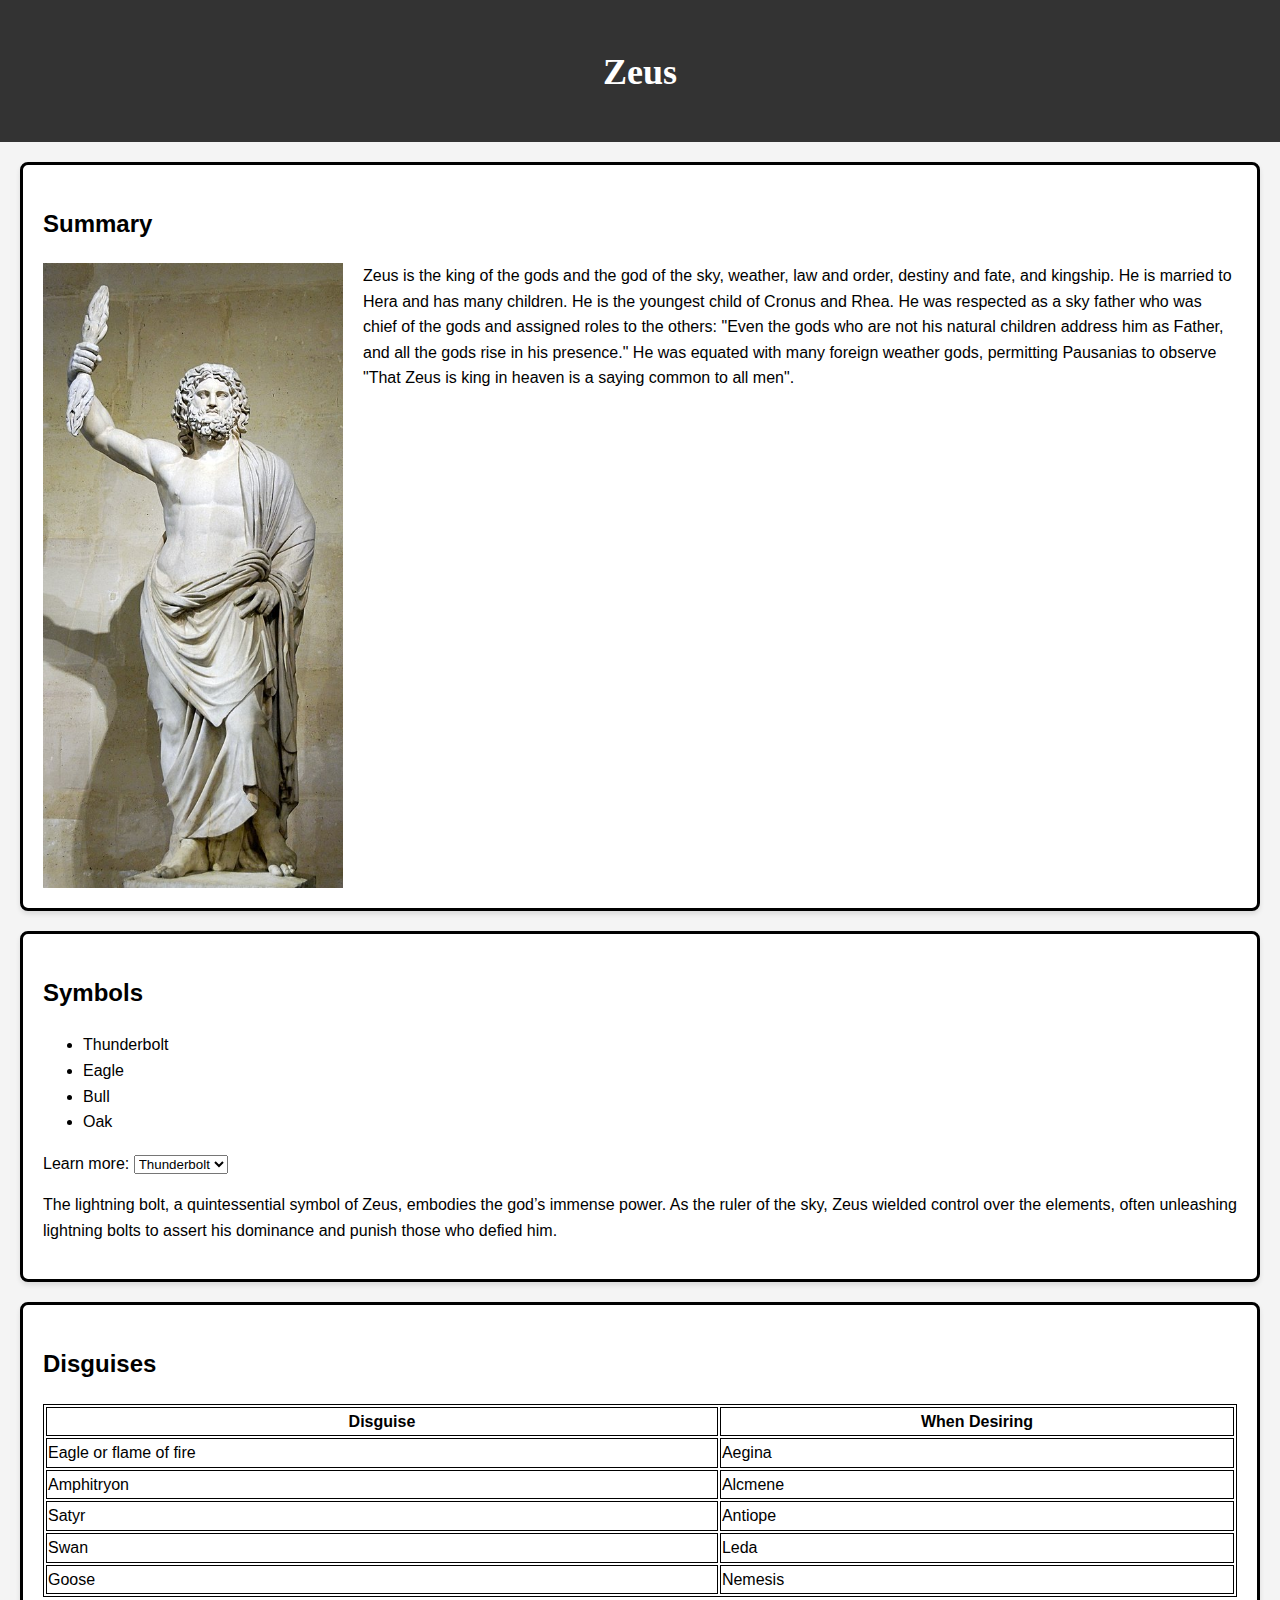
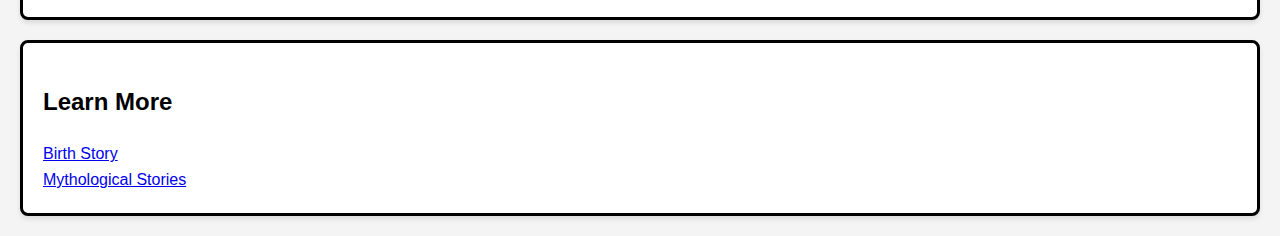
<file: index.html>
<!DOCTYPE html>
<html lang="en">

<head>
    <title>Zeus</title>
    <meta charset="UTF-8">
    <meta name="author" content="Joshua Caponigro">
    <meta name="description" content="Let's learn about Zeus!">
    <link rel="stylesheet" href="style.css">
</head>

<body>
    <header>
        <h1 id="title">Zeus</h1>
    </header>
    <div class="context">
        <h2>Summary</h2>
        <img class="left" src="images/zeus.jpg" alt="Zeus">
        <p>Zeus is the king of the gods and the god of the sky, weather, law and order, destiny and fate, and
            kingship.
            He
            is married to Hera and has many children. He is the youngest child of Cronus and Rhea. He was respected as a
            sky father
            who was chief of the gods and assigned roles to the others: "Even the gods who are not his natural children
            address him
            as Father, and all the gods rise in his presence." He was equated with many foreign weather gods, permitting
            Pausanias
            to observe "That Zeus is king in heaven is a saying common to all men".</p>
    </div>
    <div class="context">
        <h2>Symbols</h2>
        <ul>
            <li>Thunderbolt</li>
            <li>Eagle</li>
            <li>Bull</li>
            <li>Oak</li>
        </ul>
        <label for="symbols">Learn more: </label>
        <select name="symbols" id="symbols">
            <option value="thunderbolt">Thunderbolt</option>
            <option value="eagle">Eagle</option>
            <option value="bull">Bull</option>
            <option value="oak">Oak</option>
        </select>
        <p id="symbolInfo">The lightning bolt, a quintessential symbol of Zeus, embodies the god’s immense power. As the
            ruler
            of the sky,
            Zeus wielded control over the elements, often unleashing lightning bolts to assert his dominance and punish
            those who defied him.</p>
    </div>
    <div class="context">
        <h2>Disguises</h2>
        <table>
            <tr>
                <th>Disguise</th>
                <th>When Desiring</th>
            </tr>
            <tr>
                <td>Eagle or flame of fire</td>
                <td>Aegina</td>
            </tr>
            <tr>
                <td>Amphitryon</td>
                <td>Alcmene</td>
            </tr>
            <tr>
                <td>Satyr</td>
                <td>Antiope</td>
            </tr>
            <tr>
                <td>Swan</td>
                <td>Leda</td>
            </tr>
            <tr>
                <td>Goose</td>
                <td>Nemesis</td>
            </tr>
        </table>
    </div>
    <div class="context">
        <h2>Learn More</h2>
        <a href="birth.html">Birth Story</a>
        <br>
        <a href="stories.html">Mythological Stories</a>
    </div>
    <script>
        document.getElementById("symbols").addEventListener("change", function () {
            var symbol = document.getElementById("symbols").value;
            var symbolInfo = document.getElementById("symbolInfo");
            var description = "";
            if (symbol == "thunderbolt") {
                description = "The lightning bolt, a quintessential symbol of Zeus, embodies the god’s immense power. As the ruler of the sky, Zeus wielded control over the elements, often unleashing lightning bolts to assert his dominance and punish those who defied him.";
            } else if (symbol == "eagle") {
                description = "The eagle, a majestic symbol of Zeus, epitomizes the god’s sovereignty, keen vision, and connection to the sky. As the ruler of Mount Olympus, Zeus often sent his faithful eagle to act as his messenger or to carry out his bidding.";
            } else if (symbol == "bull") {
                description = "The bull, an emblem of Zeus, signifies the god’s strength, masculinity, and power. The Greek god often assumed the form of a bull to exert his dominance and accomplish his divine intentions.";
            } else if (symbol == "oak") {
                description = "The oak tree, a significant symbol of Zeus, represents strength, endurance, and protection. In ancient Greece, oak trees were considered sacred to Zeus. People believed that the rustling of the leaves was spreading divine messages, offering guidance and wisdom to those seeking answers from the mighty god.";
            }
            symbolInfo.innerHTML = description
        });
    </script>
</body>

</html>
</file>
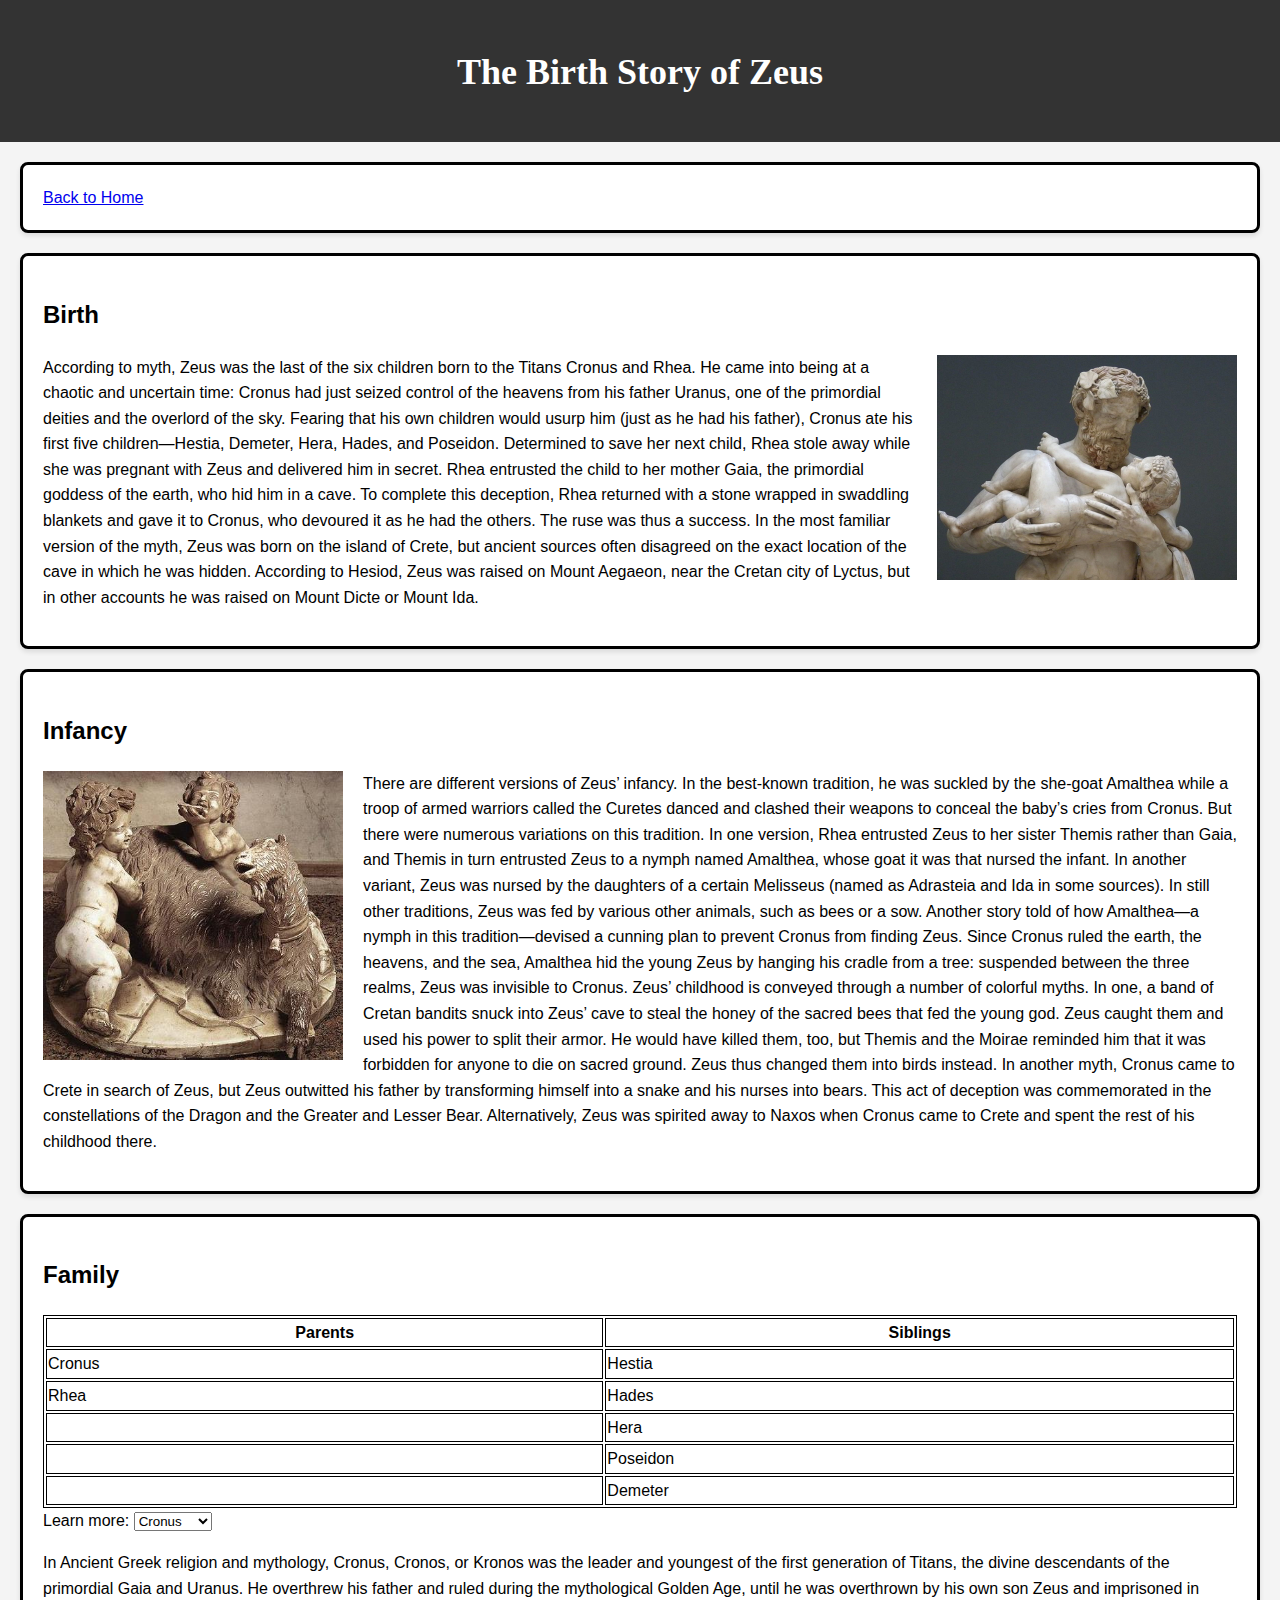
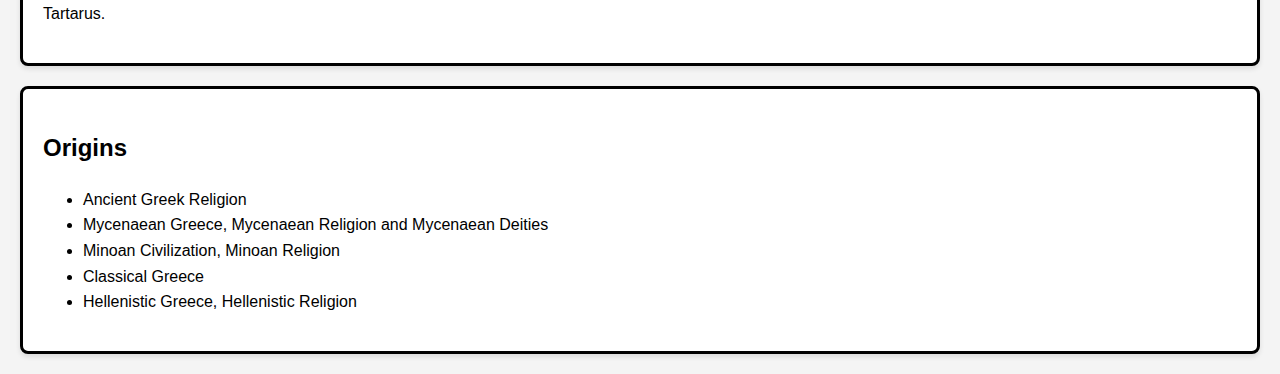
<file: birth.html>
<!DOCTYPE html>
<html lang="en">

<head>
    <title>Zeus' Birth</title>
    <meta charset="UTF-8">
    <meta name="author" content="Joshua Caponigro">
    <meta name="description" content="Learn about the birth story of Zeus.">
    <link rel="stylesheet" href="style.css">
</head>

<body>
    <header>
        <h1 id="title">The Birth Story of Zeus</h1>
    </header>
    <div class="context">
        <a href="index.html">Back to Home</a>
    </div>
    <div class="context">
        <h2>Birth</h2>
        <img class="right" src="images/zeus_birth.jpg" alt="Zeus Birth">
        <p>
            According to myth, Zeus was the last of the six children born to the Titans Cronus and Rhea. He came into
            being
            at a chaotic and uncertain time: Cronus had just seized control of the heavens from his father Uranus, one
            of
            the primordial deities and the overlord of the sky.

            Fearing that his own children would usurp him (just as he had his father), Cronus ate his first five
            children—Hestia, Demeter, Hera, Hades, and Poseidon. Determined to save her next child, Rhea stole away
            while
            she was pregnant with Zeus and delivered him in secret.

            Rhea entrusted the child to her mother Gaia, the primordial goddess of the earth, who hid him in a cave. To
            complete this deception, Rhea returned with a stone wrapped in swaddling blankets and gave it to Cronus, who
            devoured it as he had the others. The ruse was thus a success.

            In the most familiar version of the myth, Zeus was born on the island of Crete, but ancient sources often
            disagreed on the exact location of the cave in which he was hidden. According to Hesiod, Zeus was raised on
            Mount Aegaeon, near the Cretan city of Lyctus, but in other accounts he was raised on Mount Dicte or Mount
            Ida.
        </p>
    </div>
    <div class="context">  
        <h2>Infancy</h2>
        <img class="left" src="images/zeus_baby.jpeg" alt="Baby Zeus">
        <p>
            There are different versions of Zeus’ infancy. In the best-known tradition, he was suckled by the she-goat
            Amalthea while a troop of armed warriors called the Curetes danced and clashed their weapons to conceal the
            baby’s cries from Cronus.

            But there were numerous variations on this tradition. In one version, Rhea entrusted Zeus to her sister
            Themis
            rather than Gaia, and Themis in turn entrusted Zeus to a nymph named Amalthea, whose goat it was that nursed
            the
            infant.

            In another variant, Zeus was nursed by the daughters of a certain Melisseus (named as Adrasteia and Ida in
            some
            sources). In still other traditions, Zeus was fed by various other animals, such as bees or a sow.

            Another story told of how Amalthea—a nymph in this tradition—devised a cunning plan to prevent Cronus from
            finding Zeus. Since Cronus ruled the earth, the heavens, and the sea, Amalthea hid the young Zeus by hanging
            his
            cradle from a tree: suspended between the three realms, Zeus was invisible to Cronus.

            Zeus’ childhood is conveyed through a number of colorful myths. In one, a band of Cretan bandits snuck into
            Zeus’ cave to steal the honey of the sacred bees that fed the young god. Zeus caught them and used his power
            to
            split their armor. He would have killed them, too, but Themis and the Moirae reminded him that it was
            forbidden
            for anyone to die on sacred ground. Zeus thus changed them into birds instead.

            In another myth, Cronus came to Crete in search of Zeus, but Zeus outwitted his father by transforming
            himself
            into a snake and his nurses into bears. This act of deception was commemorated in the constellations of the
            Dragon and the Greater and Lesser Bear. Alternatively, Zeus was spirited away to Naxos when Cronus came to
            Crete and spent the rest of his childhood there.
        </p>
    </div>
    <div class="context">
        <h2>Family</h2>
        <table>
            <tr>
                <th>Parents</th>
                <th>Siblings</th>
            </tr>
            <tr>
                <td>Cronus</td>
                <td>Hestia</td>
            </tr>
            <tr>
                <td>Rhea</td>
                <td>Hades</td>
            </tr>
            <tr>
                <td></td>
                <td>Hera</td>
            </tr>
            <tr>
                <td></td>
                <td>Poseidon</td>
            </tr>
            <tr>
                <td></td>
                <td>Demeter</td>
            </tr>
        </table>
        <label for="family">Learn more: </label>
        <select name="family" id="family">
            <option value="Cronus">Cronus</option>
            <option value="Rhea">Rhea</option>
            <option value="Hestia">Hestia</option>
            <option value="Hades">Hades</option>
            <option value="Hera">Hera</option>
            <option value="Poseidon">Poseidon</option>
            <option value="Demeter">Demeter</option>
        </select>
        <p id="familyInfo">In Ancient Greek religion and mythology, Cronus, Cronos, or Kronos was the leader and
            youngest of
            the first generation of Titans, the divine descendants of the primordial Gaia and Uranus. He overthrew his
            father and ruled during the mythological Golden Age, until he was overthrown by his own son Zeus and
            imprisoned
            in Tartarus. </p>
    </div>
    <div class="context">
        <h2>Origins</h2>
        <ul>
            <li>Ancient Greek Religion</li>
            <li>Mycenaean Greece, Mycenaean Religion and Mycenaean Deities</li>
            <li>Minoan Civilization, Minoan Religion</li>
            <li>Classical Greece</li>
            <li>Hellenistic Greece, Hellenistic Religion</li>
        </ul>
    </div>
    <script>
        document.getElementById("family").addEventListener("change", function () {
            var family = document.getElementById("family").value;
            var familyInfo = document.getElementById("familyInfo");
            var description = "";
            if (family == "Cronus") {
                description = "In Ancient Greek religion and mythology, Cronus, Cronos, or Kronos was the leader and youngest of the first generation of Titans, the divine descendants of the primordial Gaia and Uranus. He overthrew his father and ruled during the mythological Golden Age, until he was overthrown by his own son Zeus and imprisoned in Tartarus.";
            } else if (family == "Rhea") {
                description = "Rhea was the Titaness daughter of the earth goddess Gaia and the sky god Uranus. She was known as the mother of the Olympian gods and goddesses, but not as an Olympian goddess in her own right. The classical Greeks saw her as the mother of the Olympian goddesses and gods, but not as an Olympian goddess in her own right.";
            } else if (family == "Hestia") {
                description = "Hestia is the virgin goddess of the hearth, architecture, and the right ordering of domesticity, the family, the home, and the state. In Greek mythology, she is a daughter of Cronus and Rhea.";
            } else if (family == "Hades") {
                description = "Hades was the ancient Greek god of the dead and the king of the underworld. He was the eldest son of Cronus and Rhea and the elder brother of Zeus, Poseidon, Demeter, Hera, and Hestia.";
            } else if (family == "Hera") {
                description = "Her Roman equivalent is Juno. She is the daughter of the Titans Cronus and Rhea. Hera is married to her brother Zeus and is titled as the Queen of Heaven. One of her characteristics is her jealous and vengeful nature against Zeus's other lovers and offspring and against the mortals who cross her.";
            } else if (family == "Poseidon") {
                description = "Poseidon was one of the Twelve Olympians in ancient Greek religion and myth, god of the sea, storms, earthquakes, and horses. In pre-Olympian Bronze Age Greece, he was venerated as a chief deity at Pylos and Thebes.";
            } else if (family == "Demeter") {
                description = "Demeter is the goddess of the harvest and agriculture, who presided over grains and the fertility of the earth. Her cult titles include Sito, 'she of the Grain', as the giver of food or grain, and Thesmophoros, 'Law - Bringer', as a mark of the civilized existence of agricultural society.";
            }
            familyInfo.innerHTML = description;
        });
    </script>
</body>

</html>
</file>
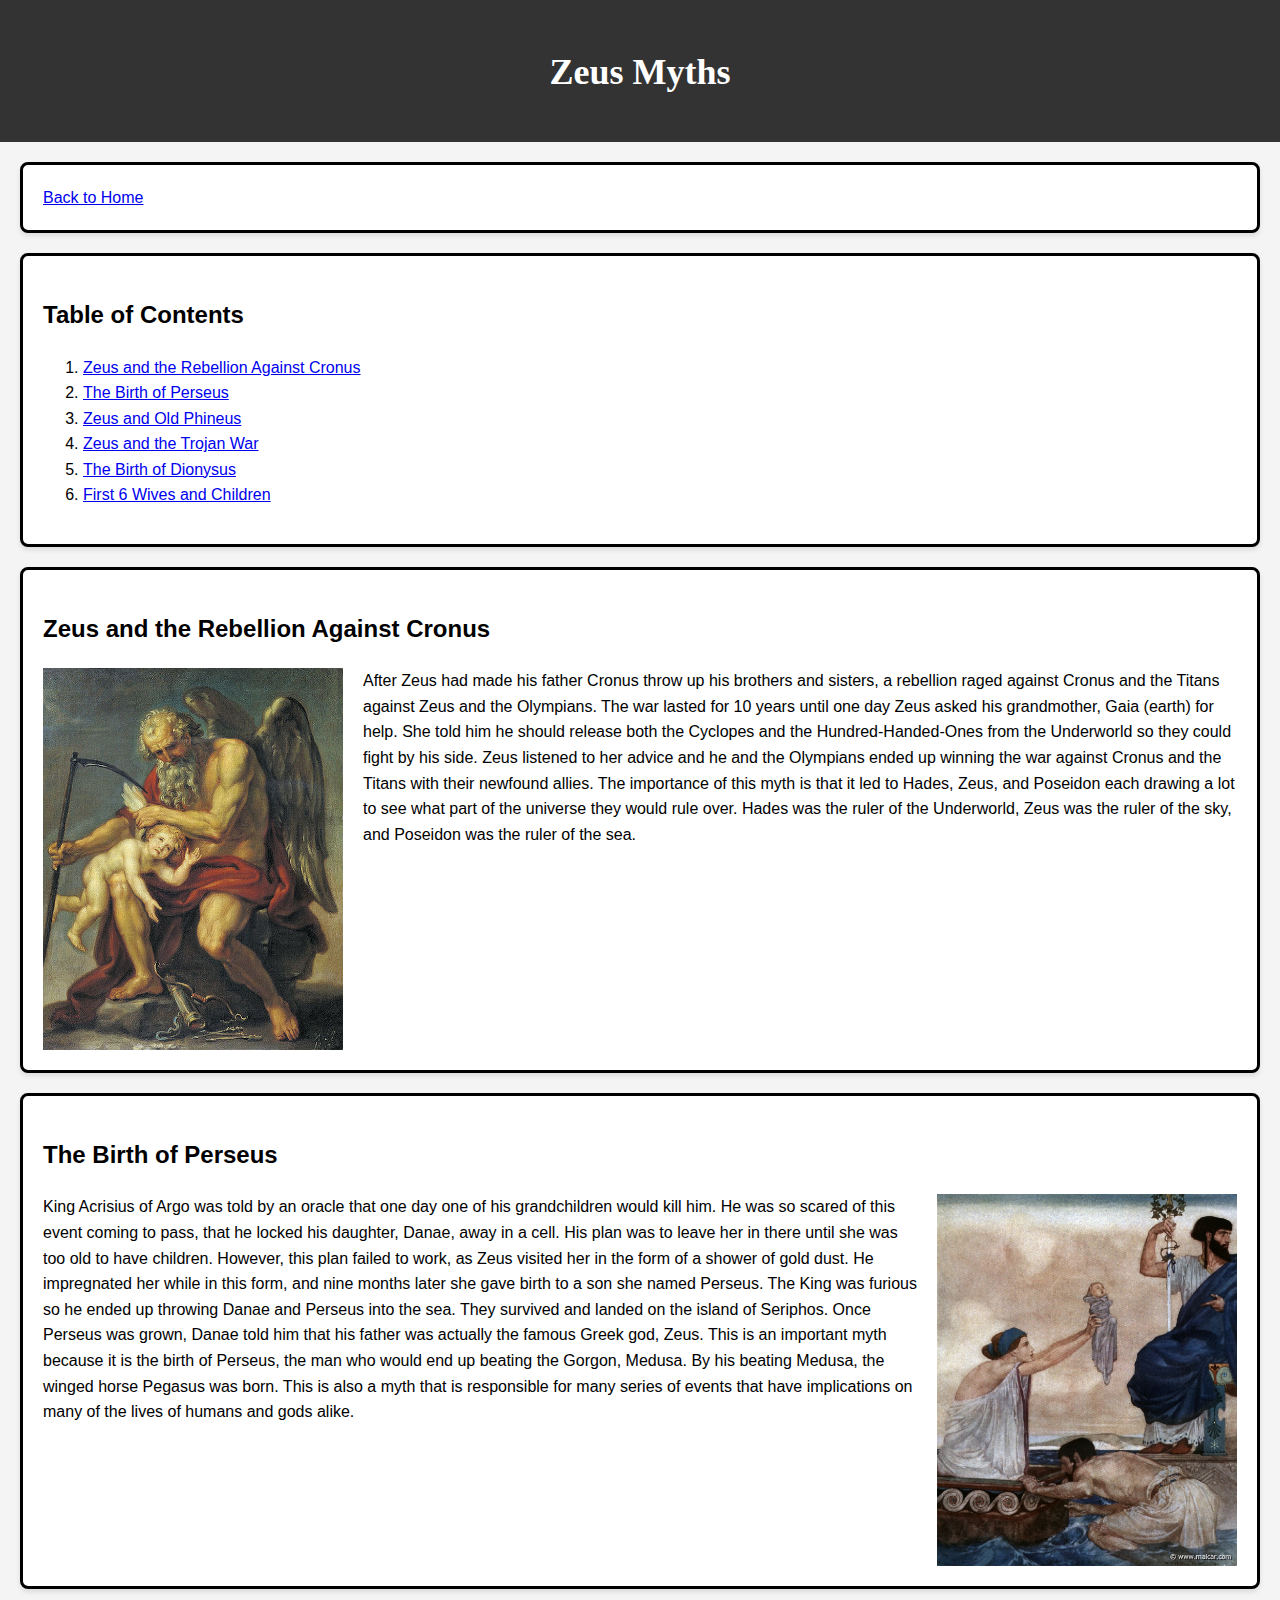
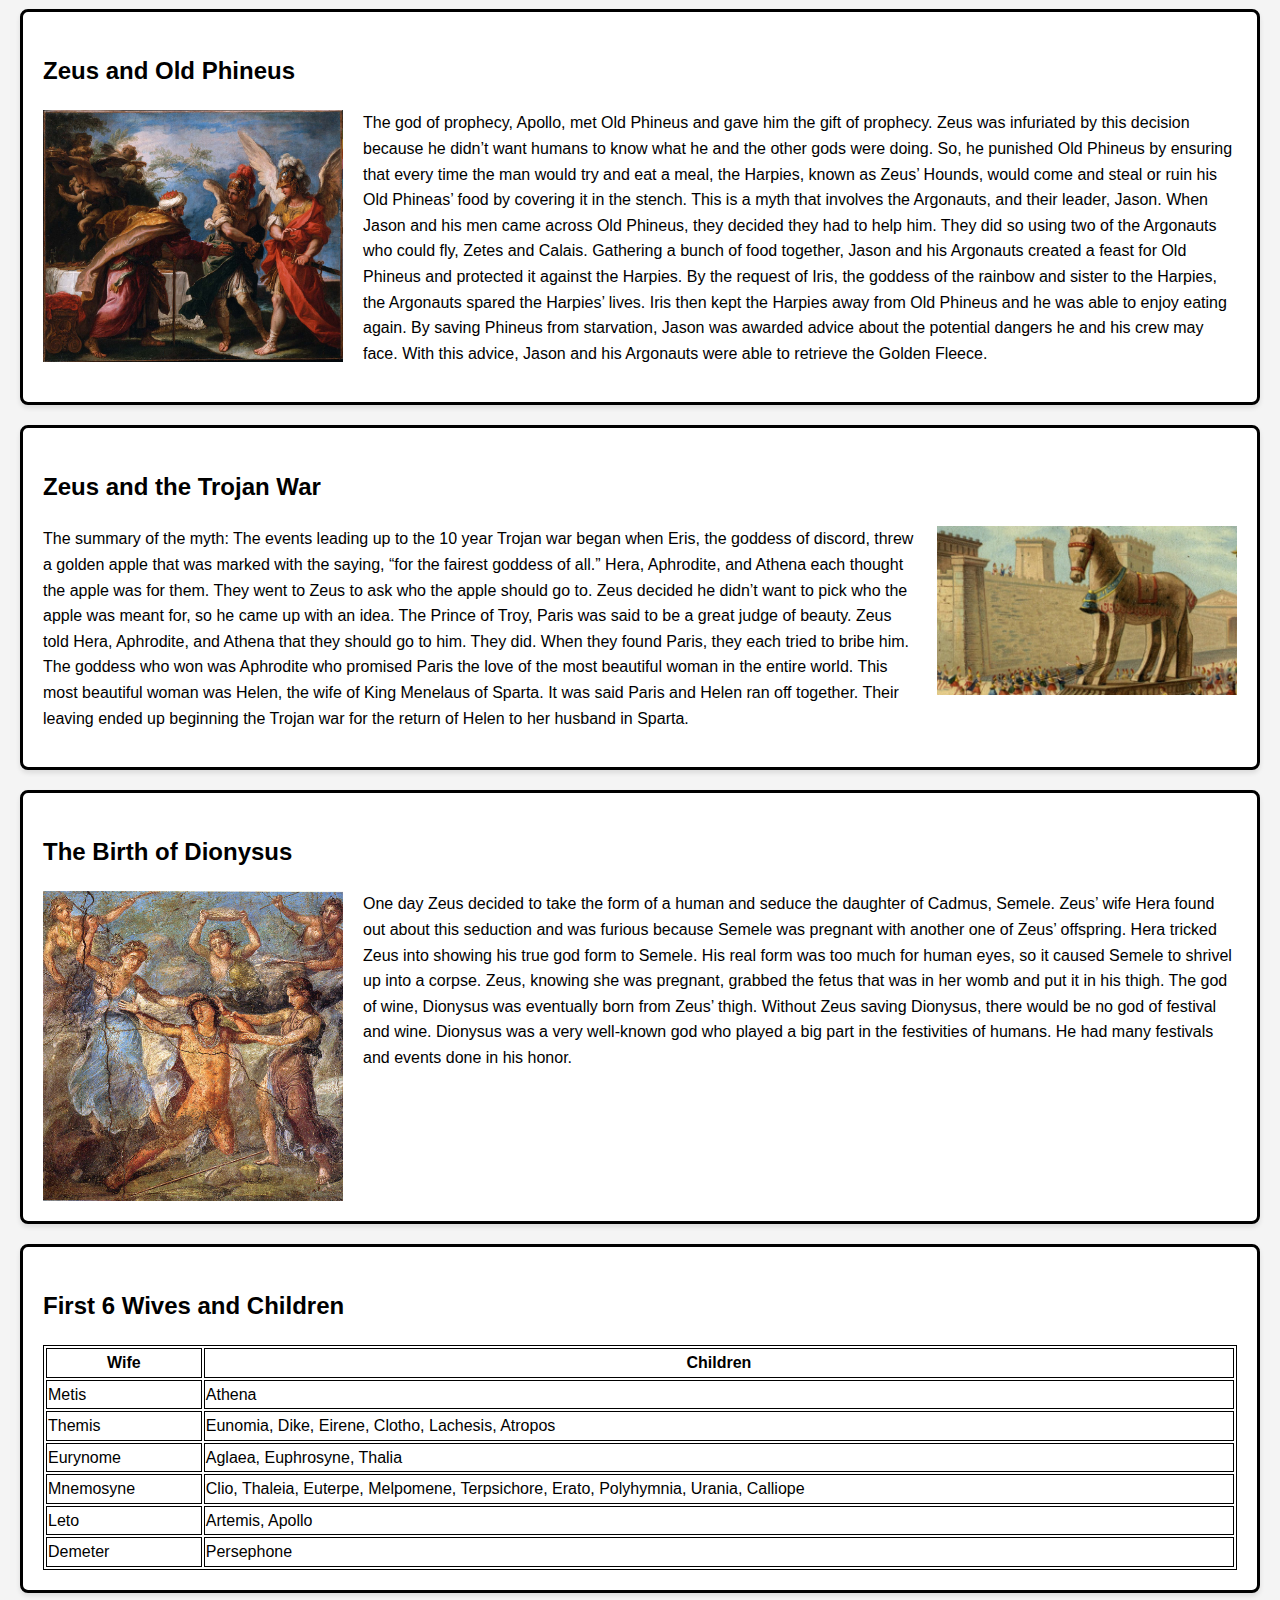
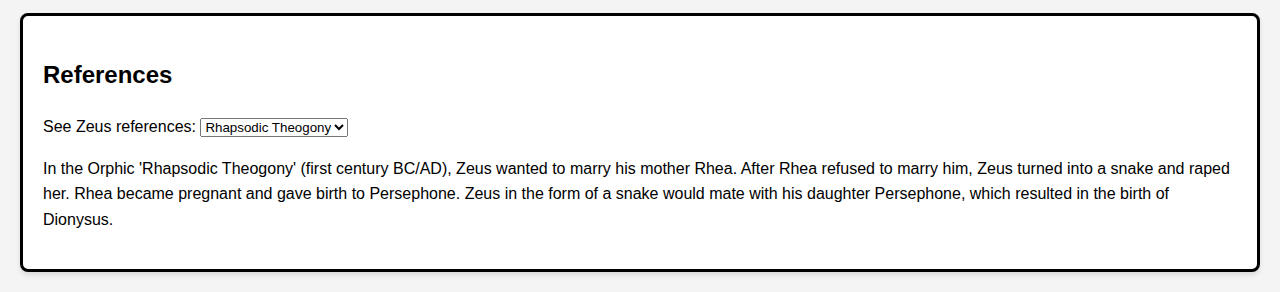
<file: stories.html>
<!DOCTYPE html>
<html lang="en">

<head>
    <title>Zeus Mythology</title>
    <meta charset="UTF-8">
    <meta name="author" content="Joshua Caponigro">
    <meta name="description" content="Learn about the mythology of Zeus.">
    <link rel="stylesheet" href="style.css">
</head>

<body>
    <header>
        <h1 id="title">Zeus Myths</h1>
    </header>
    <div class="context">
        <a href="index.html">Back to Home</a>
    </div>
    <div class="context">
        <h2>Table of Contents</h2>
        <ol>
            <li><a href="#zeusRebellion">Zeus and the Rebellion Against Cronus</a></li>
            <li><a href="#perseusBirth">The Birth of Perseus</a></li>
            <li><a href="#oldPhineus">Zeus and Old Phineus</a></li>
            <li><a href="#trojanWar">Zeus and the Trojan War</a></li>
            <li><a href="#dionysusBirth">The Birth of Dionysus</a></li>
            <li><a href="#wivesAndChildren">First 6 Wives and Children</a></li>
        </ol>
    </div>
    <div id="zeusRebellion" class="context">
        <h2>Zeus and the Rebellion Against Cronus</h2>
        <img class="left" src="images/cronus.jpg" alt="Cronus">
        <p>After Zeus had made his father Cronus throw up his brothers and sisters, a rebellion raged against Cronus and
            the Titans against Zeus and the Olympians. The war lasted for 10 years until one day Zeus asked his
            grandmother, Gaia (earth) for help. She told him he should release both the Cyclopes and the
            Hundred-Handed-Ones from the Underworld so they could fight by his side. Zeus listened to her advice and he
            and the Olympians ended up winning the war against Cronus and the Titans with their newfound allies.

            The importance of this myth is that it led to Hades, Zeus, and Poseidon each drawing a lot to see what part
            of the universe they would rule over. Hades was the ruler of the Underworld, Zeus was the ruler of the sky,
            and Poseidon was the ruler of the sea.</p>
    </div>
    <div id="perseusBirth" class="context">
        <h2>The Birth of Perseus</h2>
        <img class="right" src="images/persus.jpg" alt="Persus">
        <p>King Acrisius of Argo was told by an oracle that one day one of his grandchildren would kill him. He was so
            scared of this event coming to pass, that he locked his daughter, Danae, away in a cell. His plan was to
            leave her in there until she was too old to have children. However, this plan failed to work, as Zeus
            visited her in the form of a shower of gold dust. He impregnated her while in this form, and nine months
            later she gave birth to a son she named Perseus. The King was furious so he ended up throwing Danae and
            Perseus into the sea. They survived and landed on the island of Seriphos. Once Perseus was grown, Danae told
            him that his father was actually the famous Greek god, Zeus.

            This is an important myth because it is the birth of Perseus, the man who would end up beating the Gorgon,
            Medusa. By his beating Medusa, the winged horse Pegasus was born. This is also a myth that is responsible
            for many series of events that have implications on many of the lives of humans and gods alike.</p>
            
    </div>
    <div id="oldPhineus" class="context">
        <h2>Zeus and Old Phineus</h2>
        <img class="left" src="images/phineus.jpg" alt="Phineus">
        <p>The god of prophecy, Apollo, met Old Phineus and gave him the gift of prophecy. Zeus was infuriated by this
            decision because he didn’t want humans to know what he and the other gods were doing. So, he punished Old
            Phineus by ensuring that every time the man would try and eat a meal, the Harpies, known as Zeus’ Hounds,
            would come and steal or ruin his Old Phineas’ food by covering it in the stench. This is a myth that
            involves the Argonauts, and their leader, Jason. When Jason and his men came across Old Phineus, they
            decided they had to help him.

            They did so using two of the Argonauts who could fly, Zetes and Calais. Gathering a bunch of food together,
            Jason and his Argonauts created a feast for Old Phineus and protected it against the Harpies. By the request
            of Iris, the goddess of the rainbow and sister to the Harpies, the Argonauts spared the Harpies’ lives. Iris
            then kept the Harpies away from Old Phineus and he was able to enjoy eating again.

            By saving Phineus from starvation, Jason was awarded advice about the potential dangers he and his crew may
            face. With this advice, Jason and his Argonauts were able to retrieve the Golden Fleece.</p>
    </div>
    <div id="trojanWar" class="context">
        <h2>Zeus and the Trojan War</h2>
        <img class="right" src="images/trojan_war.jpg" alt="Trojan War">
        <p>The summary of the myth: The events leading up to the 10 year Trojan war began when Eris, the goddess of
            discord, threw a golden apple that was marked with the saying, “for the fairest goddess of all.” Hera,
            Aphrodite, and Athena each thought the apple was for them. They went to Zeus to ask who the apple should go
            to. Zeus decided he didn’t want to pick who the apple was meant for, so he came up with an idea.

            The Prince of Troy, Paris was said to be a great judge of beauty. Zeus told Hera, Aphrodite, and Athena that
            they should go to him. They did. When they found Paris, they each tried to bribe him. The goddess who won
            was Aphrodite who promised Paris the love of the most beautiful woman in the entire world. This most
            beautiful woman was Helen, the wife of King Menelaus of Sparta.

            It was said Paris and Helen ran off together. Their leaving ended up beginning the Trojan war for the return
            of Helen to her husband in Sparta.</p>
    </div>
    <div id="dionysusBirth" class="context">
        <h2>The Birth of Dionysus</h2>
        <img class="left" src="images/dionysus.jpg" alt="Dionysus">
        <p>One day Zeus decided to take the form of a human and seduce the daughter of Cadmus, Semele. Zeus’ wife Hera
            found out about this seduction and was furious because Semele was pregnant with another one of Zeus’
            offspring. Hera tricked Zeus into showing his true god form to Semele. His real form was too much for human
            eyes, so it caused Semele to shrivel up into a corpse. Zeus, knowing she was pregnant, grabbed the fetus
            that was in her womb and put it in his thigh. The god of wine, Dionysus was eventually born from Zeus’
            thigh.

            Without Zeus saving Dionysus, there would be no god of festival and wine. Dionysus was a very well-known god
            who played a big part in the festivities of humans. He had many festivals and events done in his honor.
        </p>
    </div>

    <div id="wivesAndChildren" class="context">
        <h2>First 6 Wives and Children</h2>
        <table>
            <tr>
                <th>Wife</th>
                <th>Children</th>
            </tr>
            <tr>
                <td>Metis</td>
                <td>Athena</td>
            </tr>
            <tr>
                <td>Themis</td>
                <td>Eunomia, Dike, Eirene, Clotho, Lachesis, Atropos</td>
            </tr>
            <tr>
                <td>Eurynome</td>
                <td>Aglaea, Euphrosyne, Thalia</td>
            </tr>
            <tr>
                <td>Mnemosyne</td>
                <td>Clio, Thaleia, Euterpe, Melpomene, Terpsichore, Erato, Polyhymnia, Urania, Calliope</td>
            </tr>
            <tr>
                <td>Leto</td>
                <td>Artemis, Apollo</td>
            </tr>
            <tr>
                <td>Demeter</td>
                <td>Persephone</td>
            </tr>

        </table>
    </div>
    <div class="context">
        <h2>References</h2>
        <label for="references">See Zeus references: </label>
        <select name="references" id="references">
            <option value="rhapsodic">Rhapsodic Theogony</option>
            <option value="illiad">Illiad</option>
        </select>
        <p id="referenceInfo">In the Orphic 'Rhapsodic Theogony' (first century BC/AD), Zeus wanted to marry his mother
            Rhea. After Rhea refused to marry him, Zeus turned into a snake and raped her. Rhea became pregnant and gave
            birth to Persephone. Zeus in the form of a snake would mate with his daughter Persephone, which resulted in
            the
            birth of Dionysus.</p>
    </div>
    <script>
        document.getElementById("references").addEventListener("change", function () {
            var reference = document.getElementById("references").value;
            var referenceInfo = document.getElementById("referenceInfo");
            var description = "";
            if (reference == "illiad") {
                description = `The Iliad is an ancient Greek epic poem attributed to Homer about the Trojan war and the battle over the City of Troy, in which Zeus plays a major part.
                                                                                    
                    Scenes in which Zeus appears include:
                    <ul>
                    <li>Book 2: Zeus sends Agamemnon a dream and is able to partially control his decisions because of the effects of the dream</li>
                    <li>Book 4: Zeus promises Hera to ultimately destroy the City of Troy at the end of the war</li>
                    <li>Book 7: Zeus and Poseidon ruin the Achaeans fortress</li>
                    <li>Book 8: Zeus prohibits the other Gods from fighting each other and has to return to Mount Ida where he can think over his decision that the Greeks will lose the war</li>
                    <li>Book 14: Zeus is seduced by Hera and becomes distracted while she helps out the Greeks</li>
                    <li>Book 15: Zeus wakes up and realizes that his own brother, Poseidon has been aiding the Greeks, while also sending Hector and Apollo to help fight the Trojans ensuring that the City of Troy will fall</li>
                    <li>Book 16: Zeus is upset that he could not help save Sarpedon's life because it would then contradict his previous decisions</li>
                    <li>Book 17: Zeus is emotionally hurt by the fate of Hector</li>
                    <li>Book 20: Zeus lets the other Gods lend aid to their respective sides in the war</li>
                    <li>Book 24: Zeus demands that Achilles release the corpse of Hector to be buried honourably"</li>
                    <ul>`;
            } else if (reference == "rhapsodic") {
                description = "In the Orphic 'Rhapsodic Theogony' (first century BC/AD), Zeus wanted to marry his mother Rhea. After Rhea refused to marry him, Zeus turned into a snake and raped her. Rhea became pregnant and gave birth to Persephone. Zeus in the form of a snake would mate with his daughter Persephone, which resulted in the birth of Dionysus.";
            }
            referenceInfo.innerHTML = description
        });
    </script>

</body>

</html>
</file>
<file: style.css>
body {
    font-family: Arial, sans-serif;
    line-height: 1.6;
    margin: 0;
    padding: 0;
    background: #f4f4f4;
}

header {
    background-color: #333;
    color: #fff;
    padding: 20px 0;
    text-align: center;
    font-family: Georgia, serif;
}

.context {
    margin: 20px;
    padding: 20px;
    background: #ffffff;
    border-radius: 8px;
    border-style: solid;
    box-shadow: 0 3px 5px rgba(0, 0, 0, 0.1);
    overflow: auto;

}

.context p {
    font-family: Verdana, sans-serif;
    font-size: 16px;
}

.context:hover {
    box-shadow: 0 3px 5px rgba(0, 0, 0, 0.3);
}

a:hover {
    color: #333;
    text-decoration: none;
}

#title {
    font-size: 36px;
    margin-bottom: 20px;
}

table,
th,
td {
    border: 1px solid;
}

table {
    width: 100%;
}

.context img {
    width: 300px;
    height: auto;
}

.context .left {
    float: left;
    margin-right: 20px;

}

.context .right {
    float: right;
    margin-left: 20px;
}
</file>
